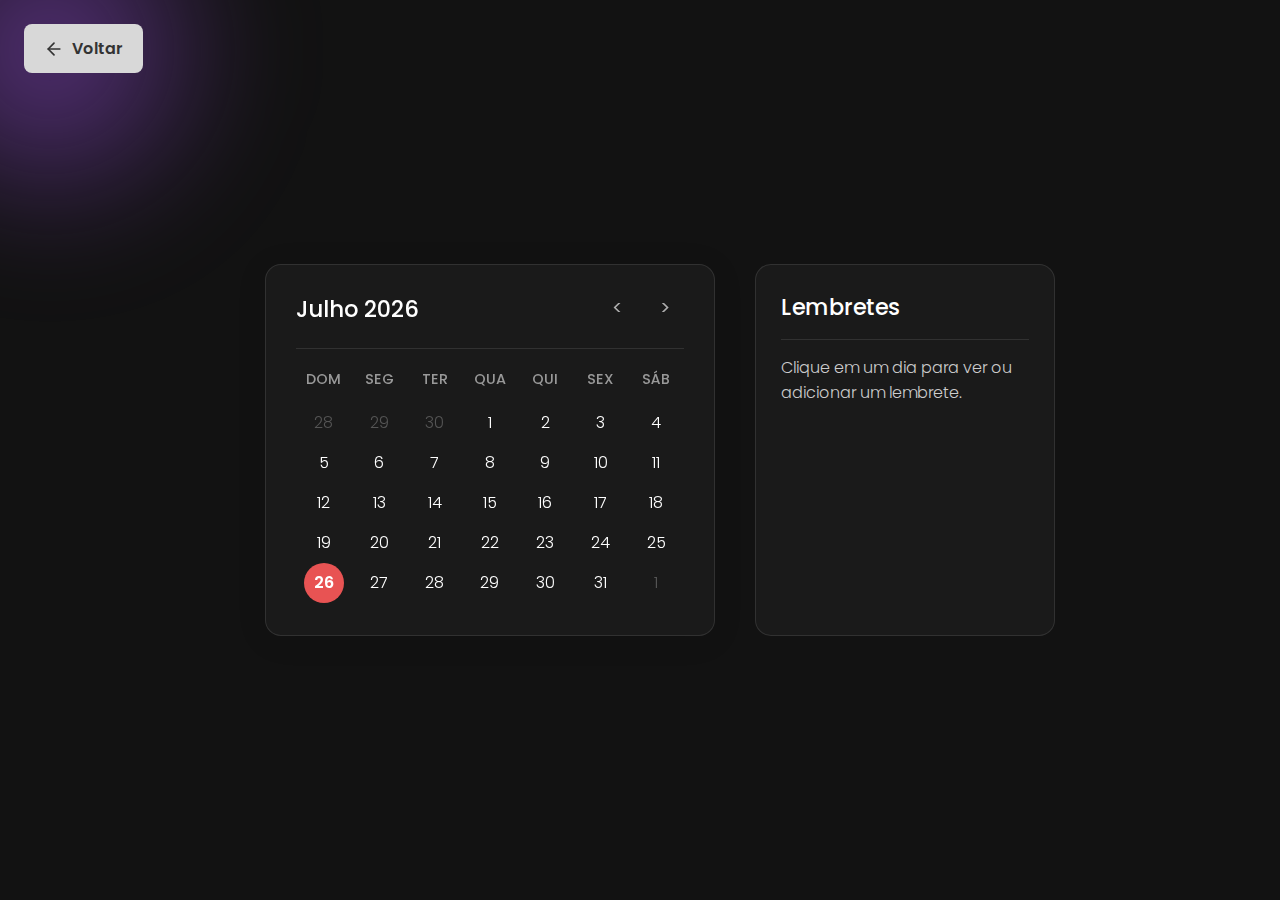
<file: calendario.html>
<!DOCTYPE html>
<html lang="pt-BR">
<head>
    <meta charset="UTF-8">
    <meta name="viewport" content="width=device-width, initial-scale=1.0">
    <title>Calendário de Lembretes</title>
    <link rel="stylesheet" href="calendario.css">
    <link rel="preconnect" href="https://fonts.googleapis.com">
    <link rel="preconnect" href="https://fonts.gstatic.com" crossorigin>
    <link href="https://fonts.googleapis.com/css2?family=Poppins:wght@300;400;500;600&display=swap" rel="stylesheet">
    <link rel="icon" type="image/x-icon" href="favicon_io/android-chrome-512x512.png">
</head>
<body>

    <div class="background-glow"></div>
    

    <main class="app-container">
         <div class="header-buttons-group">
            <button id="back-button" aria-label="Voltar">
                <svg class="icon arrow-left-icon" xmlns="http://www.w3.org/2000/svg" width="24" height="24" viewBox="0 0 24 24" fill="none" stroke="currentColor" stroke-width="2" stroke-linecap="round" stroke-linejoin="round">
                    <path d="M19 12H5"></path>
                    <polyline points="12 19 5 12 12 5"></polyline>
                </svg>
                <span class="button-text">Voltar</span>
            </button>
     </div> 
        <div class="calendar-container">
            <header class="calendar-header">
                <p class="current-date"></p>
                <div class="icons">
                    <span id="prev" class="nav-arrow">&lt;</span>
                    <span id="next" class="nav-arrow">&gt;</span>
                </div>
            </header>
            <div class="calendar-body">
                <ul class="weeks">
                    <li>DOM</li>
                    <li>SEG</li>
                    <li>TER</li>
                    <li>QUA</li>
                    <li>QUI</li>
                    <li>SEX</li>
                    <li>SÁB</li>
                </ul>
                <ul class="days">
                    </ul>
            </div>
        </div>

        <div class="note-area">
            <h2 id="note-title">Lembretes</h2>
            <p id="note-body">Clique em um dia para ver ou adicionar um lembrete.</p>
        </div>
    </main>

    <div id="reminder-modal" class="modal-overlay">
        <div class="modal-content">
            <h3>Adicionar Lembrete</h3>
            <p id="modal-date"></p>
            <textarea id="reminder-text" placeholder="Escreva seu lembrete aqui..."></textarea>
            <div class="modal-actions">
                <button id="save-reminder">Salvar</button>
                <button id="delete-reminder">Excluir</button>
                <button id="close-modal">Fechar</button>
            </div>
        </div>
    </div>

    <script src="calendario.js"></script>
</body>
</html>
</file>
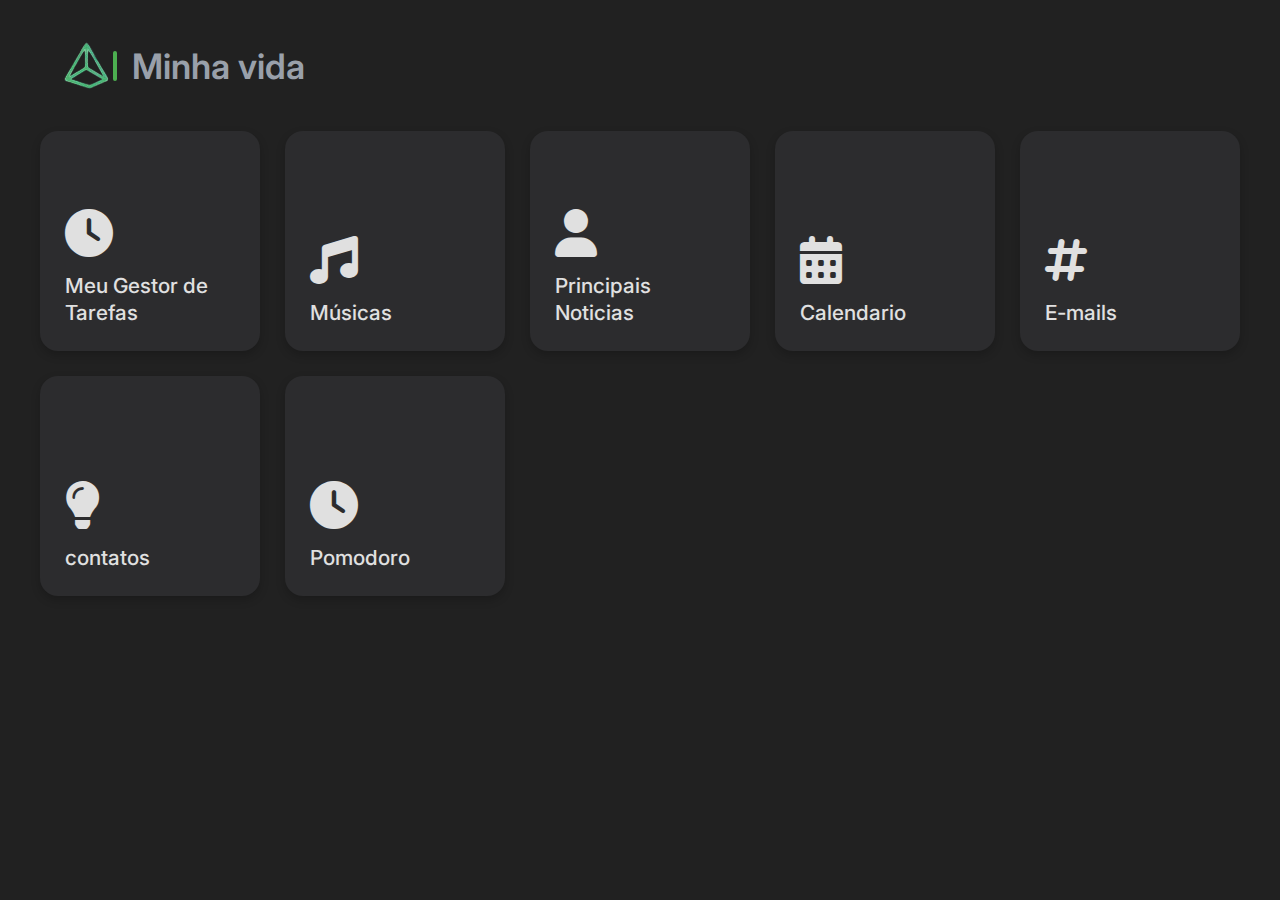
<file: PaginaInicial.html>
<!DOCTYPE html>
<html lang="pt-BR">

<head>
    <meta charset="UTF-8">
    <meta name="viewport" content="width=device-width, initial-scale=1.0">
    <title>Minha Vida - Dashboard</title>
    <link rel="stylesheet" href="PaginaInicial.css">
    <link rel="stylesheet" href="https://cdnjs.cloudflare.com/ajax/libs/font-awesome/6.0.0-beta3/css/all.min.css">
    <link rel="icon" type="image/x-icon" href="favicon_io/android-chrome-512x512.png">
</head>

<body>
    <div class="dashboard-container">
        <header class="dashboard-header">
            <img src="icon/PRISMA 05 ICON.png" alt="Logo Gestor de Tarefas" class="header-logo-img">
            <span class="header-line"></span>
            <h1>Minha vida</h1>
        </header>

        <div class="cards-grid">
            <a href="index.html" style="text-decoration: none; color: inherit;" class="card-link">
                <div class="card" data-card-type="gestor-tarefas">
                    <i class="fas fa-clock add-icon"></i>
                    <div class="card-content">
                        <i class="fas fa-clock card-icon"></i>
                        <h2>Meu Gestor de Tarefas</h2>
                        <span class="notification-badge" data-card-target="gestor-tarefas">0</span>
                    </div>
                </div>
            </a>

            <a href="Spotify.html" style="text-decoration: none; color: inherit;" class="card-link">
                <div class="card" data-card-type="music">
                    <i class="fas fa-clock add-icon"></i>
                    <div class="card-content">
                        <i class="fas fa-music card-icon"></i>
                        <h2>Músicas</h2>
                        <span class="notification-badge" data-card-target="music">0</span>
                    </div>
                </div>
            </a>

            <div class="card" data-card-type="news">
                <i class="fas fa-clock add-icon"></i>
                <div class="card-content">
                    <i class="fas fa-user card-icon"></i>
                    <h2>Principais Noticias</h2>
                    <span class="notification-badge" data-card-target="news">0</span>
                </div>
            </div>

            <a href="calendario.html" style="text-decoration: none; color: inherit;" class="card-link">
                <div class="card" data-card-type="calendar">
                    <i class="fas fa-clock add-icon"></i>
                    <div class="card-content">
                        <i class="fas fa-calendar-alt card-icon"></i>
                        <h2>Calendario</h2>
                        <span class="notification-badge" data-card-target="calendar">0</span>
                    </div>
                </div>
            </a>

            <div class="card" data-card-type="emails">
                <i class="fas fa-clock add-icon"></i>
                <div class="card-content">
                    <i class="fas fa-hashtag card-icon"></i>
                    <h2>E-mails</h2>
                    <span class="notification-badge" data-card-target="emails">0</span>
                </div>
            </div>

            <div class="card" data-card-type="contacts">
                <i class="fas fa-clock add-icon"></i>
                <div class="card-content">
                    <i class="fas fa-lightbulb card-icon"></i>
                    <h2>contatos</h2>
                    <span class="notification-badge" data-card-target="contacts">0</span>
                </div>
            </div>

            <a href="pomodoro.html" style="text-decoration: none; color: inherit;" class="card-link">
                <div class="card" data-card-type="pomodoro">
                    <i class="fas fa-clock add-icon"></i>
                    <div class="card-content">
                        <i class="fas fa-clock card-icon"></i>
                        <h2>Pomodoro</h2>
                        <span class="notification-badge" data-card-target="pomodoro">0</span>
                    </div>
                </div>
            </a>

        </div>
    </div>

    <script src="PaginaInicial.js"></script>
</body>

</html>
</file>
<file: calendario.css>
* {
    margin: 0;
    padding: 0;
    box-sizing: border-box;
    font-family: 'Poppins', sans-serif;
}

body {
    display: flex;
    align-items: center;
    justify-content: center;
    min-height: 100vh;
    background: #121212;
    overflow: hidden;
    position: relative;
}

.background-glow {
    position: absolute;
    left: -150px;
    top: -150px;
    width: 400px;
    height: 400px;
    background: radial-gradient(circle, rgba(168, 85, 247, 0.5) 0%, rgba(168, 85, 247, 0) 70%);
    filter: blur(50px);
    z-index: 1;
}

.app-container {
    display: flex;
    gap: 40px;
    z-index: 2;
   }

.calendar-container {
    width: 450px;
    background: rgba(40, 40, 40, 0.4);
    border-radius: 16px;
    box-shadow: 0 4px 30px rgba(0, 0, 0, 0.1);
    backdrop-filter: blur(10px);
    -webkit-backdrop-filter: blur(10px);
    border: 1px solid rgba(255, 255, 255, 0.1);
    color: #fff;
    padding: 25px 30px;
}

.calendar-header {
    display: flex;
    justify-content: space-between;
    align-items: center;
    padding-bottom: 20px;
}

.calendar-header .current-date {
    font-size: 1.4rem;
    font-weight: 500;
}

.calendar-header .nav-arrow {
    width: 38px;
    height: 38px;
    line-height: 38px;
    text-align: center;
    font-size: 1.2rem;
    color: #aeaeae;
    cursor: pointer;
    border-radius: 50%;
    transition: background 0.2s ease;
}

.nav-arrow:hover {
    background: rgba(255, 255, 255, 0.1);
}

.calendar-header .icons {
    display: flex;
    gap: 10px;
}

.calendar-body {
    padding-top: 20px;
    border-top: 1px solid rgba(255, 255, 255, 0.1);
}

.calendar-body ul {
    list-style: none;
    display: flex;
    flex-wrap: wrap;
    text-align: center;
}

.calendar-body .weeks li {
    width: calc(100% / 7);
    font-weight: 500;
    color: #999;
    font-size: 0.9rem;
}

.calendar-body .days {
    margin-top: 20px;
}

.calendar-body .days li {
    width: calc(100% / 7);
    margin-bottom: 15px;
    font-weight: 300;
    position: relative;
    cursor: pointer;
    z-index: 1;
}

.days li.inactive {
    color: #555;
    cursor: default;
}

.days li.active {
    font-weight: 600;
}

.days li::before {
    content: "";
    position: absolute;
    left: 50%;
    top: 50%;
    transform: translate(-50%, -50%);
    width: 40px;
    height: 40px;
    border-radius: 50%;
    z-index: -1;
    transition: background-color 0.3s;
}

.days li:hover::before {
    background-color: rgba(255, 255, 255, 0.1);
}

.days li.active::before {
    background-color: #e85353;
}

/* Círculo de aviso para dias com lembrete */
.days li.has-reminder::after {
    content: '';
    position: absolute;
    bottom: 5px;
    left: 50%;
    transform: translateX(-50%);
    width: 6px;
    height: 6px;
    background-color: #53a3e8;
    border-radius: 50%;
}

/* Área de notas */
.note-area {
    width: 300px;
    padding: 25px;
    background: rgba(40, 40, 40, 0.4);
    border-radius: 16px;
    color: #fff;
    border: 1px solid rgba(255, 255, 255, 0.1);
}

#note-title {
    font-size: 1.4rem;
    font-weight: 500;
    padding-bottom: 15px;
    border-bottom: 1px solid rgba(255, 255, 255, 0.1);
}

#note-body {
    margin-top: 15px;
    font-size: 1rem;
    font-weight: 300;
    color: #ccc;
    white-space: pre-wrap; 
}


.modal-overlay {
    position: fixed;
    top: 0;
    left: 0;
    width: 100%;
    height: 100%;
    background: rgba(0, 0, 0, 0.6);
    display: flex;
    align-items: center;
    justify-content: center;
    z-index: 100;
    opacity: 0;
    visibility: hidden;
    transition: opacity 0.3s ease, visibility 0.3s ease;
}

.modal-overlay.show {
    opacity: 1;
    visibility: visible;
}

.modal-content {
    background: #2a2a2a;
    padding: 30px;
    border-radius: 16px;
    width: 400px;
    color: #fff;
    box-shadow: 0 5px 15px rgba(0,0,0,0.3);
}

.modal-content h3 {
    font-size: 1.5rem;
}

.modal-content p {
    font-size: 1rem;
    color: #ccc;
    margin-bottom: 20px;
}

#reminder-text {
    width: 100%;
    height: 120px;
    background: #1e1e1e;
    border: 1px solid #444;
    border-radius: 8px;
    padding: 10px;
    color: #fff;
    font-family: 'Poppins', sans-serif;
    resize: none;
    margin-bottom: 20px;
}

.modal-actions {
    display: flex;
    justify-content: flex-end;
    gap: 10px;
}

.modal-actions button {
    padding: 10px 20px;
    border: none;
    border-radius: 8px;
    cursor: pointer;
    font-weight: 500;
    transition: background-color 0.2s;
}

#save-reminder {
    background-color: #53a3e8;
    color: #fff;
}
#save-reminder:hover { background-color: #4a92d0; }

#delete-reminder {
    background-color: #e85353;
    color: #fff;
}
#delete-reminder:hover { background-color: #d04a4a; }

#close-modal {
    background-color: #555;
    color: #fff;
}
#close-modal:hover { background-color: #444; }

#back-button {
    background-color: #d8d8d8;
    color: var(--button-text-color, #333); 
    border: none;
    padding: 0.75rem 1.25rem;
    border-radius: 8px;
    cursor: pointer;
    font-size: 1rem;
    font-weight: 600;
    display: flex; 
    align-items: center;
    gap: 8px; 
    transition: background-color 0.3s ease, box-shadow 0.3s ease;
        position: absolute;
    left: 1.5rem; 
    top: 1.5rem; 
    z-index: 10; 
}

#back-button:hover {
    background-color: white;
    box-shadow: 0 2px 5px rgba(18, 18, 18, 0.2); 
}

#back-button .icon {
    width: 20px; 
    height: 20px;
    color: var(--button-icon-color, var(--button-text-color, #333)); 
}
.header-buttons-group {
    display: flex;
    align-items: center;
    gap: 15px; 
}


.modal-message-text {
    text-align: center;
    margin-bottom: 20px;
    font-size: 1.1em;
    color: var(--text-color);
}


#message-modal-ok-button {
    margin: 0 auto; 
    display: block;
}
</file>
<file: PaginaInicial.css>
@import url('https://fonts.googleapis.com/css2?family=Inter:wght@300;400;500;600;700&display=swap');

:root {
    --dark-bg: #212121;
    --card-bg: #2C2C2E;
    --text-color: #E0E0E0;
    --light-text: #99A0AA;
    --plus-color: #4CAF50;
    --border-radius-lg: 18px;
    --border-radius-sm: 8px;
    --notification-bg: #E74C3C;
    --notification-text: white;
}

body {
    margin: 0;
    padding: 0;
    font-family: 'Inter', sans-serif;
    background-color: var(--dark-bg);
    color: var(--text-color);
    display: flex;
    justify-content: center;
    align-items: flex-start;
    min-height: 100vh;
    overflow-x: hidden;
}

.dashboard-container {
    padding: 40px 20px;
    max-width: 1200px;
    width: 100%;
}

.dashboard-header {
    display: flex;
    align-items: center;
    margin-bottom: 40px;
    padding-left: 20px;
}

.header-line {
    width: 4px;
    height: 30px;
    background-color: var(--plus-color);
    margin-right: 15px;
    border-radius: 2px;
}

.dashboard-header h1 {
    font-size: 2.2em;
    font-weight: 600;
    color: var(--light-text);
    margin: 0;
}

.cards-grid {
    display: grid;
    grid-template-columns: repeat(auto-fit, minmax(200px, 1fr));
    gap: 25px;
    justify-content: center;
}

.card-link {
    text-decoration: none;
    color: inherit;
}

.card {
    background-color: var(--card-bg);
    border-radius: var(--border-radius-lg);
    padding: 25px;
    display: flex;
    flex-direction: column;
    justify-content: space-between;
    align-items: flex-start;
    aspect-ratio: 1 / 1;
    position: relative;
    overflow: hidden;
    cursor: pointer;
    transition: transform 0.2s ease, box-shadow 0.2s ease;
    box-shadow: 0 4px 10px rgba(0, 0, 0, 0.2);
}

.card:hover {
    transform: translateY(-5px);
    box-shadow: 0 8px 20px rgba(0, 0, 0, 0.3);
}

.add-icon {
    position: absolute;
    top: 15px;
    right: 15px;
    color: var(--light-text);
    font-size: 1.2em;
    opacity: 0;
    transition: opacity 0.3s ease, color 0.3s ease;
}

.card:hover .add-icon {
    opacity: 1;
    color: var(--plus-color);
}

.card-content {
    display: flex;
    flex-direction: column;
    align-items: flex-start;
    width: 100%;
    height: 100%;
    justify-content: flex-end;
    position: relative;
}

.card-icon {
    font-size: 3em;
    color: var(--text-color);
    margin-bottom: 15px;
    align-self: flex-start;
}

.card h2 {
    font-size: 1.3em;
    font-weight: 500;
    color: var(--text-color);
    margin: 0;
    line-height: 1.3;
    text-align: left;
}

.notification-badge {
    position: absolute;
    top: 10px;
    right: 10px;
    background-color: var(--notification-bg);
    color: var(--notification-text);
    font-size: 0.75em;
    font-weight: 700;
    padding: 0.2em 0.5em;
    border-radius: 10px;
    min-width: 20px;
    text-align: center;
    line-height: 1.2;
    box-shadow: 0 2px 5px rgba(0, 0, 0, 0.3);
    z-index: 5;
    display: none;
    transform: scale(0.9);
    transition: transform 0.2s ease, opacity 0.2s ease;
}

.notification-badge.visible {
    display: block;
    transform: scale(1);
    opacity: 1;
}

.empty-card {
    background-color: var(--card-bg);
    display: flex;
    justify-content: center;
    align-items: center;
}

.empty-card .add-icon {
    position: static;
    opacity: 1;
    font-size: 3em;
    color: var(--light-text);
    transition: color 0.3s ease;
}

.empty-card:hover .add-icon {
    color: var(--plus-color);
}

@media (max-width: 768px) {
    .dashboard-container {
        padding: 25px 15px;
    }

    .dashboard-header {
        margin-bottom: 30px;
        padding-left: 0;
        justify-content: center;
    }

    .header-line {
        height: 25px;
        margin-right: 10px;
    }

    .dashboard-header h1 {
        font-size: 1.8em;
    }

    .cards-grid {
        grid-template-columns: repeat(auto-fit, minmax(150px, 1fr));
        gap: 15px;
    }

    .card {
        padding: 20px;
    }

    .card-icon {
        font-size: 2.5em;
    }

    .card h2 {
        font-size: 1.1em;
    }

    .add-icon {
        font-size: 1em;
        top: 10px;
        right: 10px;
    }

    .empty-card .add-icon {
        font-size: 2.5em;
    }

    .notification-badge {
        top: 5px;
        right: 5px;
        font-size: 0.65em;
        padding: 0.1em 0.4em;
        min-width: 18px;
    }
}

@media (max-width: 480px) {
    .dashboard-container {
        padding: 20px 10px;
    }
    .dashboard-header h1 {
        font-size: 1.5em;
    }
    .cards-grid {
        grid-template-columns: 1fr;
    }
    .card {
        max-width: 300px;
        margin: 0 auto;
    }
}
</file>
